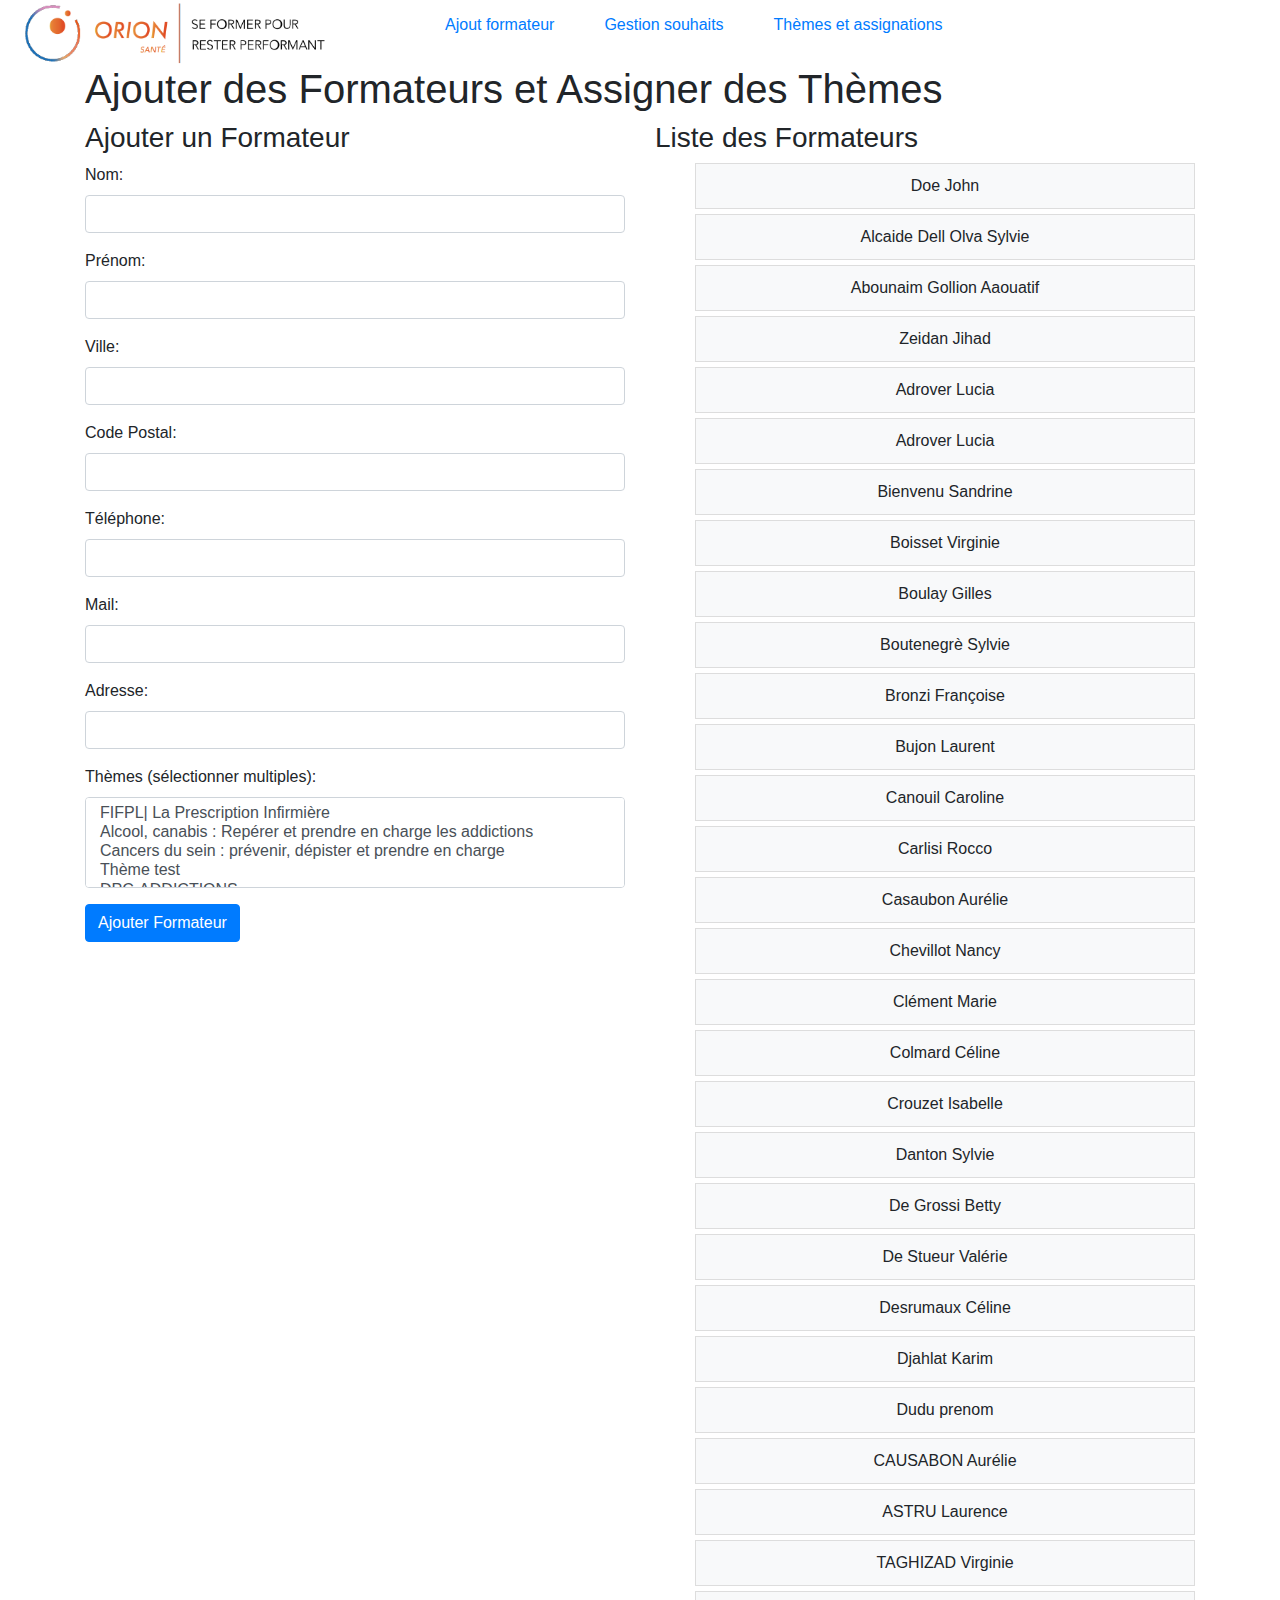
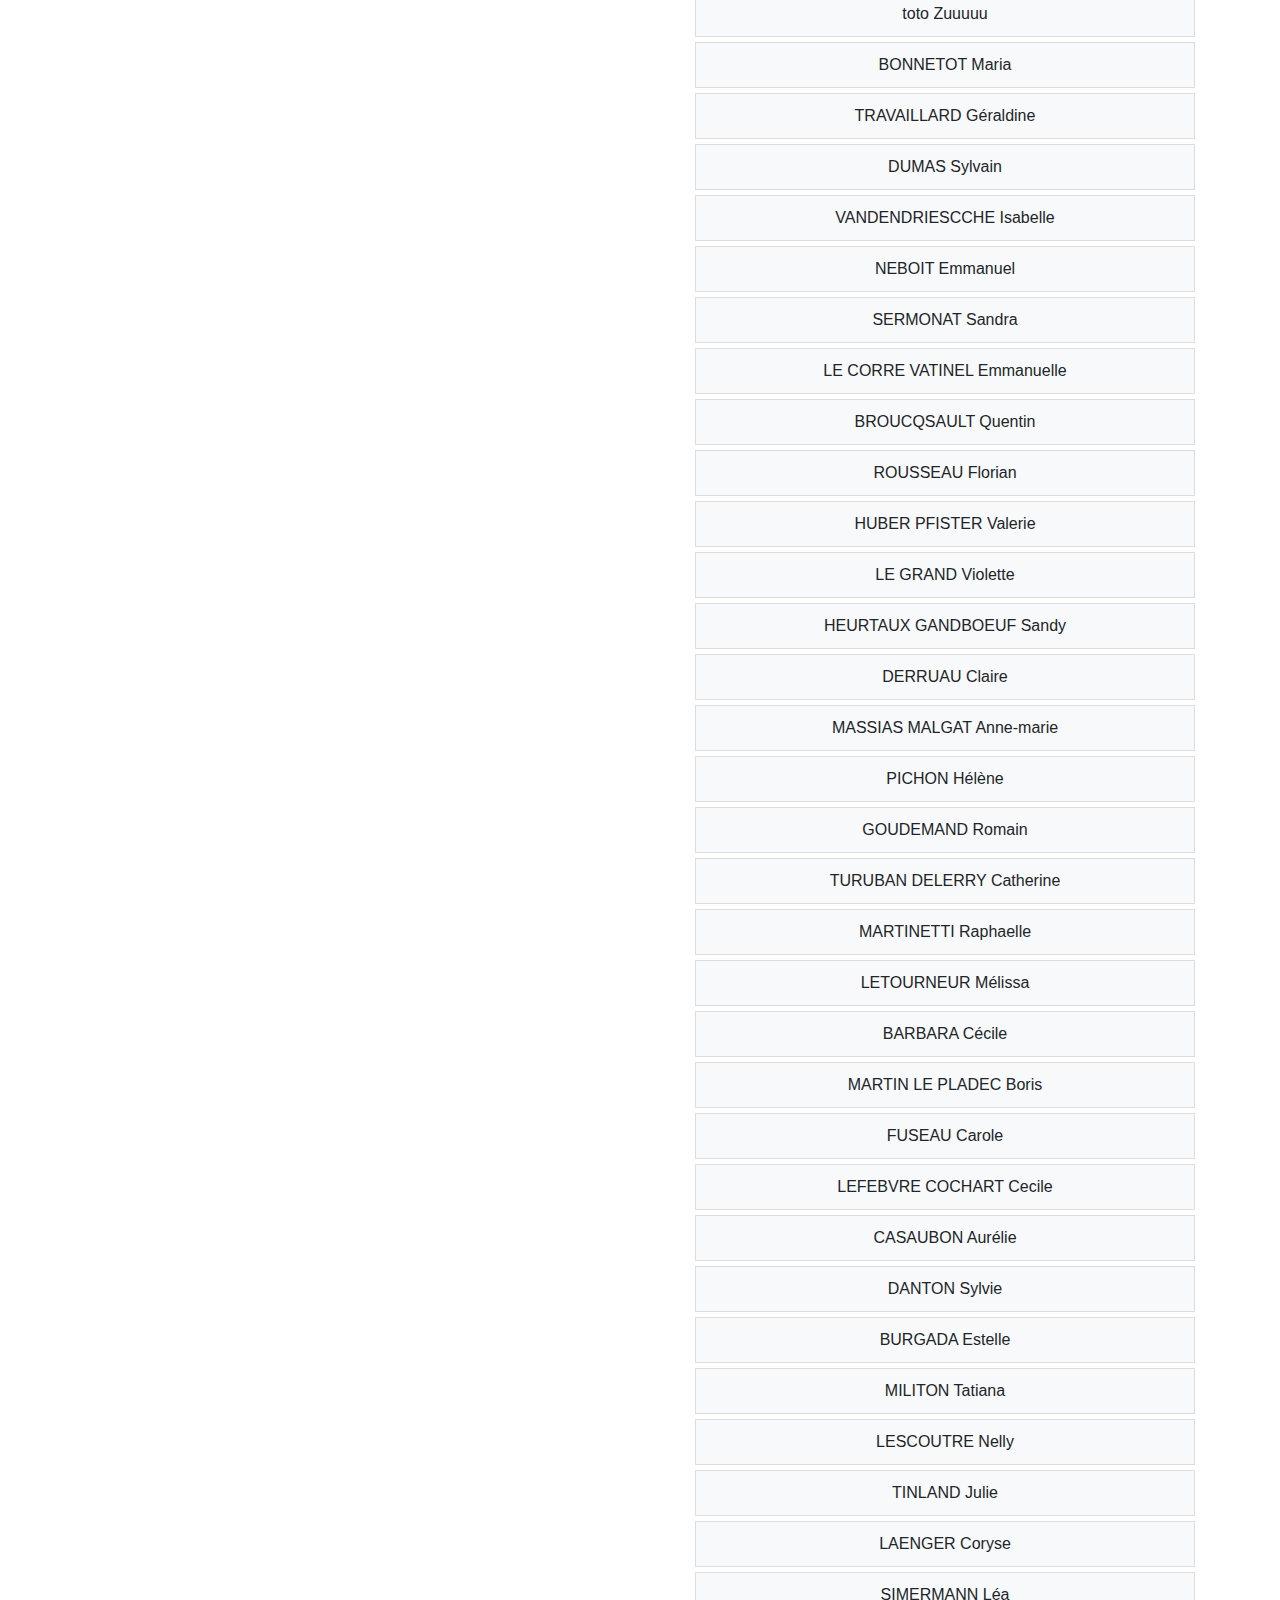
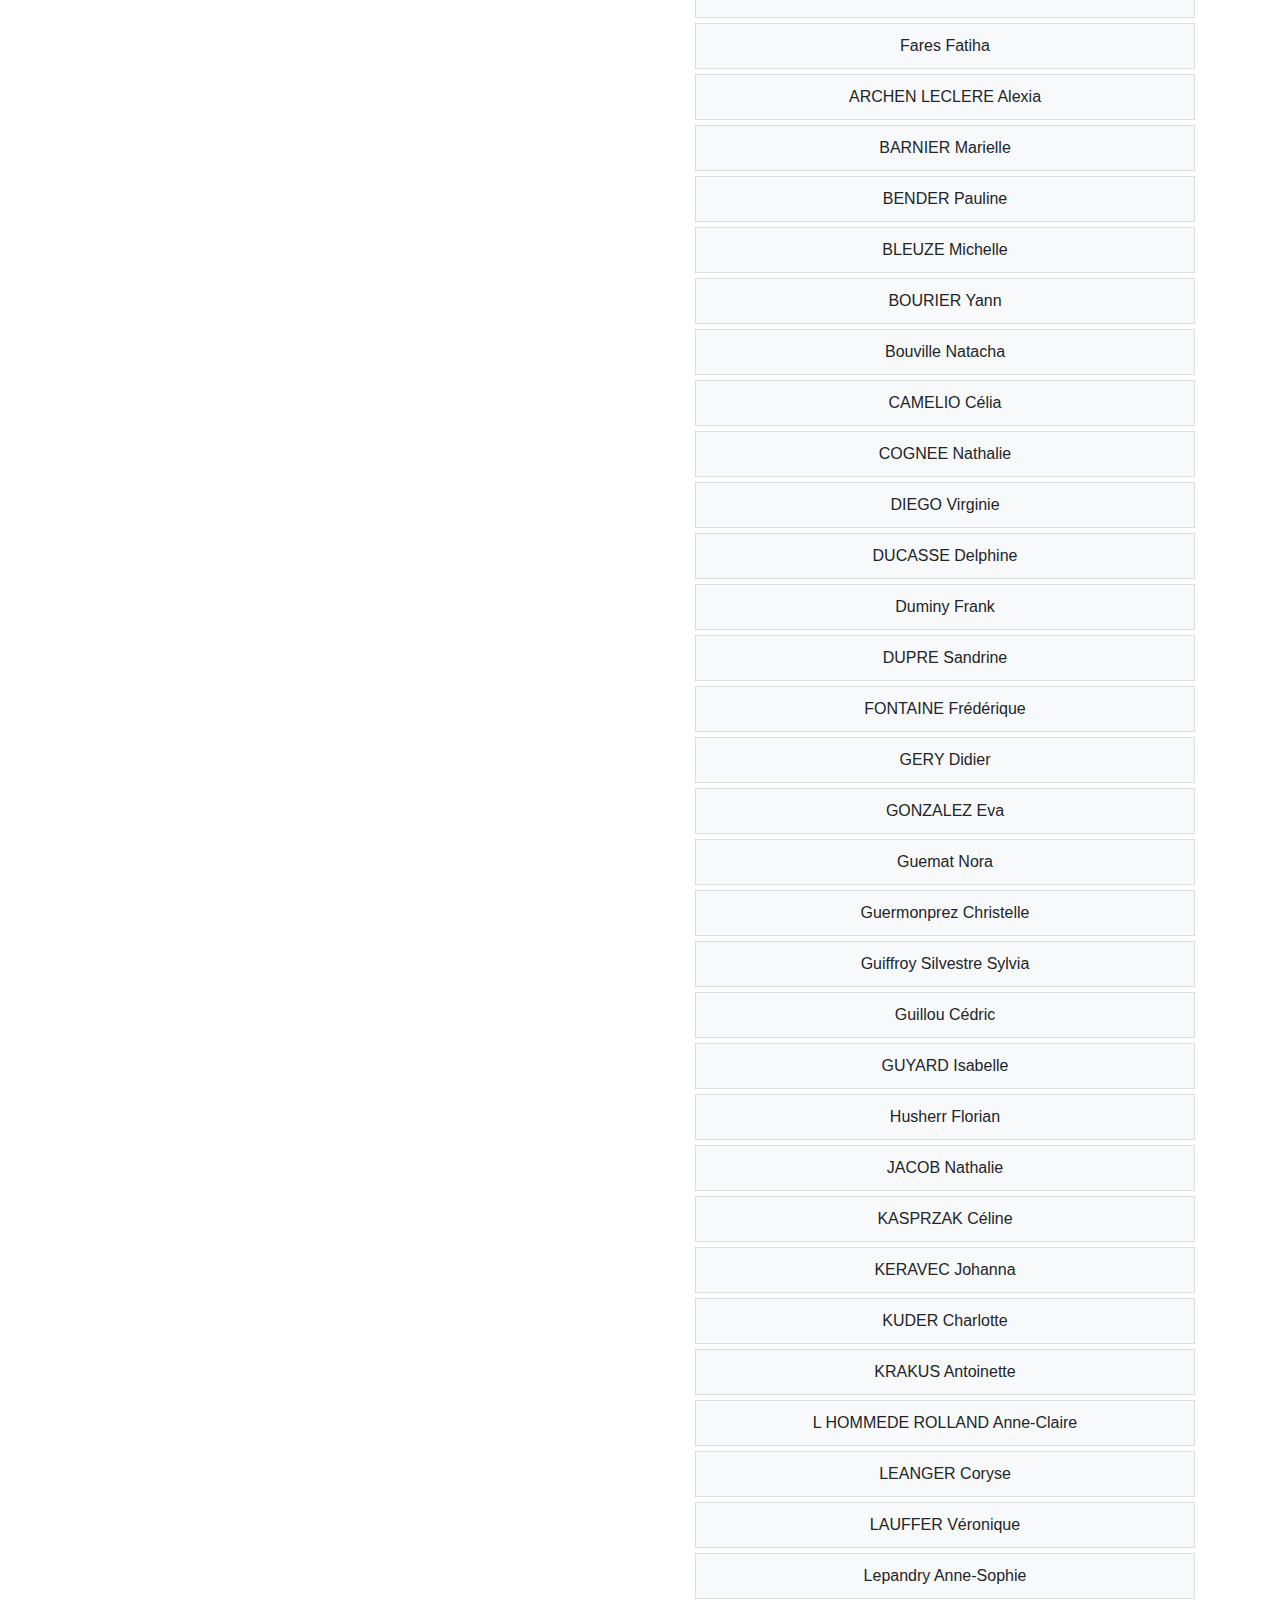
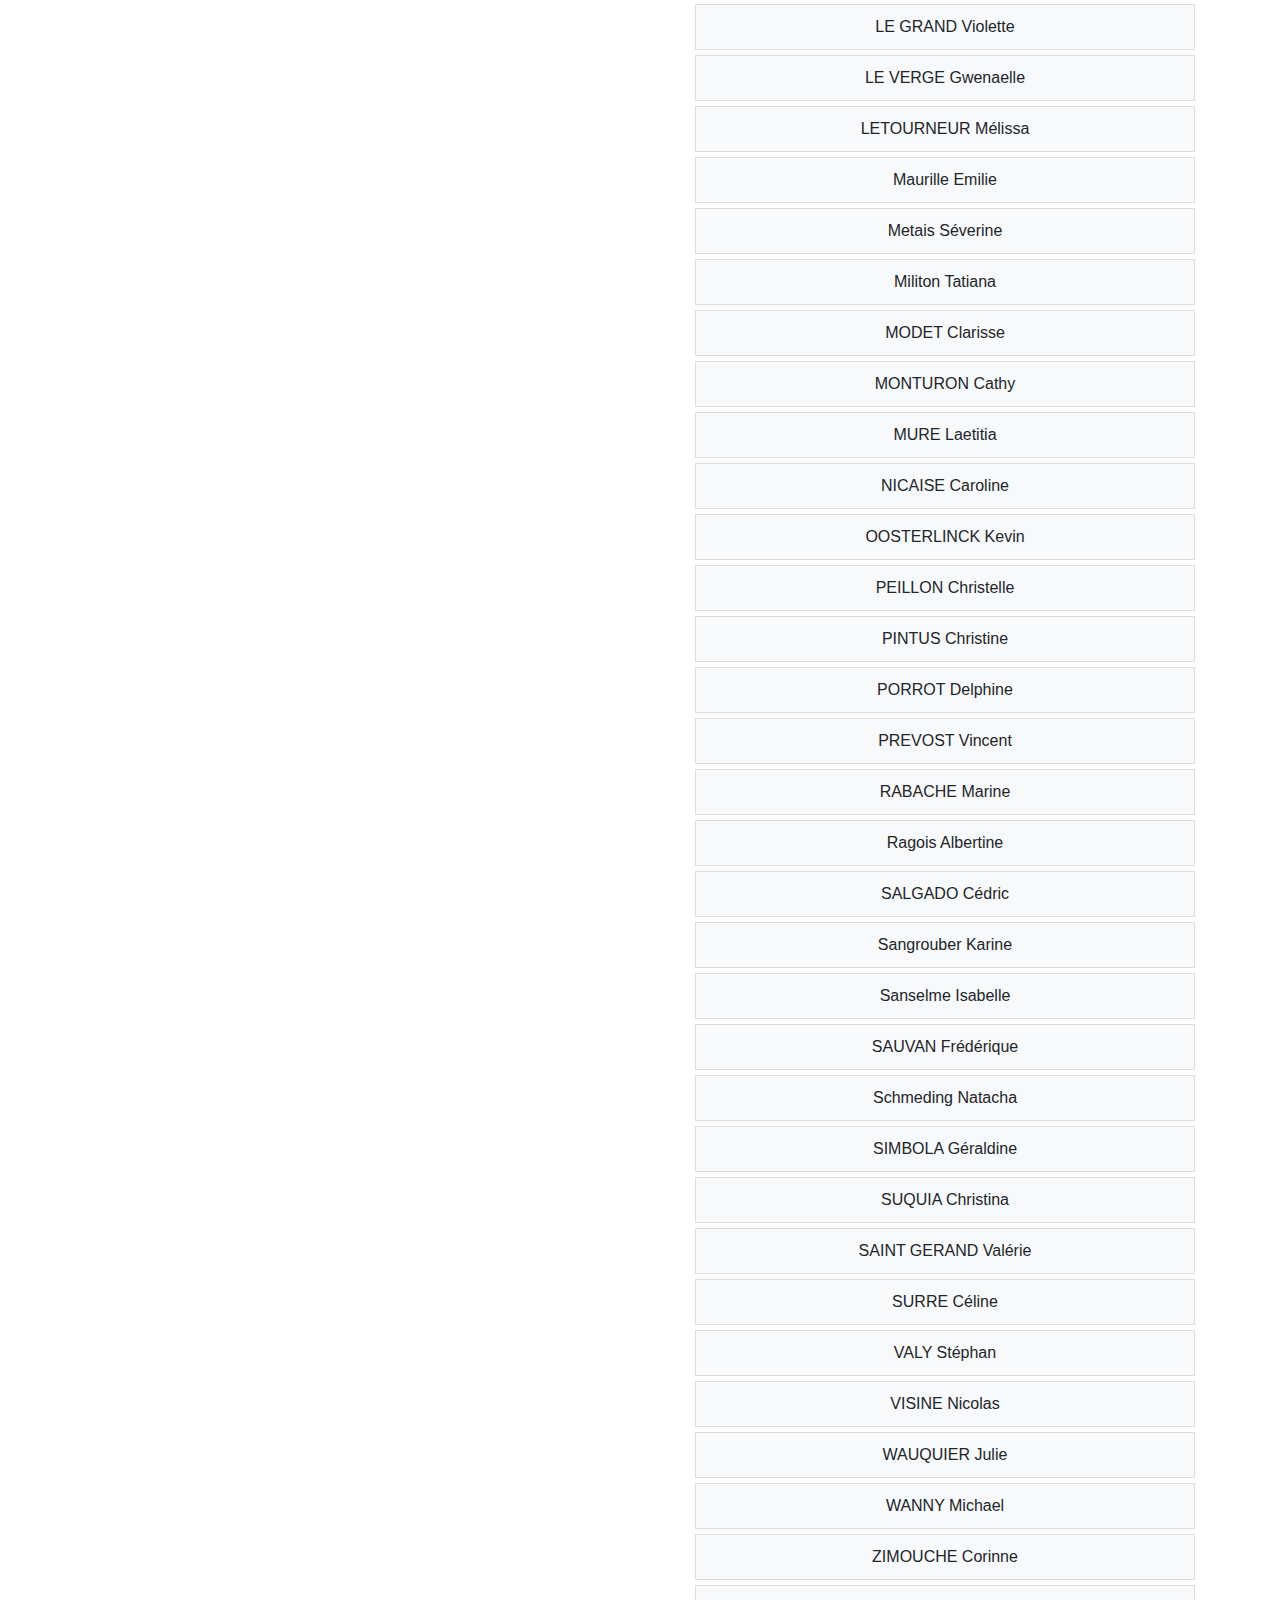
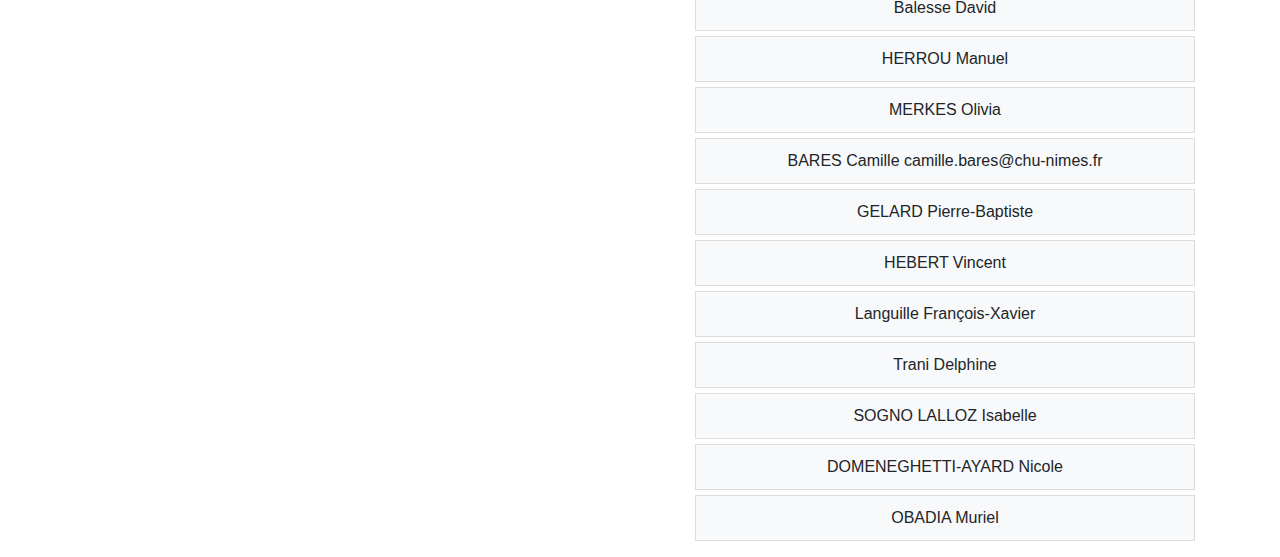
<file: public/addformateur/addform.html>
<!DOCTYPE html>
<html lang="en">
<head>
    <meta charset="UTF-8">
    <meta name="viewport" content="width=device-width, initial-scale=1.0">
    <title>Ajouter des Formateurs et Assigner des Thèmes</title>
    <script src="https://ajax.googleapis.com/ajax/libs/jquery/3.3.1/jquery.min.js"></script>
    <link rel="stylesheet" href="https://stackpath.bootstrapcdn.com/bootstrap/4.3.1/css/bootstrap.min.css">
    <link rel="stylesheet" href="../pages.css">
    <style>
        body {
            margin: 0;
            padding: 0;
        }

        .formateur-item {
            padding: 10px;
            margin-bottom: 5px;
            list-style-type: none;
            background-color: #f8f9fa;
            border: 1px solid #ddd;
            cursor: pointer;
            text-align: center;
        }

        .theme-item {
            padding: 10px;
            margin-bottom: 5px;
            list-style-type: none;
            background-color: #f8f9fa;
            border: 1px solid #ddd;
            cursor: pointer;
            text-align: center;
        }

        .assign-btn {
            color: green;
            cursor: pointer;
            margin-left: 10px;
        }

        .remove-btn {
            color: red;
            cursor: pointer;
            margin-left: 10px;
        }
    </style>
</head>
<body>
    
    <nav>
        <a href="../index.html"><img style="width: 355px;" id="logo_brand" src="../logo_orion-web.png" alt=""></a>
        <ul id="navlist">
            <li><a href="../addformateur/addform.html" target="_blank">Ajout formateur</a></li>
            <li> <a href="../cotform/table.html" target="_blank">Gestion souhaits</a></li>
            <li> <a href="../themeformateurs/themeforma.html" target="_blank">Thèmes et assignations</a></li>
        </ul>
    </nav>
    <div class="container">
        <h1>Ajouter des Formateurs et Assigner des Thèmes</h1>
        <div class="row">
            <div class="col-md-6">
                <h3>Ajouter un Formateur</h3>
                <form id="add-formateur-form">
                    <div class="form-group">
                        <label for="nom">Nom:</label>
                        <input type="text" class="form-control" id="nom" required>
                    </div>
                    <div class="form-group">
                        <label for="prenom">Prénom:</label>
                        <input type="text" class="form-control" id="prenom" required>
                    </div>
                    <div class="form-group">
                        <label for="ville">Ville:</label>
                        <input type="text" class="form-control" id="ville" required>
                    </div>
                    <div class="form-group">
                        <label for="cp">Code Postal:</label>
                        <input type="text" class="form-control" id="cp" required>
                    </div>
                    <div class="form-group">
                        <label for="telephone">Téléphone:</label>
                        <input type="text" class="form-control" id="telephone" required>
                    </div>
                    <div class="form-group">
                        <label for="mail">Mail:</label>
                        <input type="email" class="form-control" id="mail" required>
                    </div>
                    <div class="form-group">
                        <label for="adresse">Adresse:</label>
                        <input type="text" class="form-control" id="adresse" required>
                    </div>
                    <div class="form-group">
                        <label for="themes">Thèmes (sélectionner multiples):</label>
                        <select multiple class="form-control" id="themes">
                            <!-- Les thèmes seront ajoutés ici dynamiquement -->
                        </select>
                    </div>
                    <button type="submit" class="btn btn-primary">Ajouter Formateur</button>
                </form>
            </div>
            <div class="col-md-6">
                <h3>Liste des Formateurs</h3>
                <ul id="formateurs-list">
                    <!-- Les formateurs seront ajoutés ici dynamiquement -->
                </ul>
            </div>
        </div>
    </div>

    <!-- Modal pour modifier un formateur -->
    <div class="modal fade" id="editFormateurModal" tabindex="-1" role="dialog" aria-labelledby="editFormateurModalLabel" aria-hidden="true">
        <div class="modal-dialog" role="document">
            <div class="modal-content">
                <div class="modal-header">
                    <h5 class="modal-title" id="editFormateurModalLabel">Modifier Formateur</h5>
                    <button type="button" class="close" data-dismiss="modal" aria-label="Close">
                        <span aria-hidden="true">&times;</span>
                    </button>
                </div>
                <div class="modal-body">
                    <form id="edit-formateur-form">
                        <div class="form-group">
                            <label for="edit-nom">Nom:</label>
                            <input type="text" class="form-control" id="edit-nom" required>
                        </div>
                        <div class="form-group">
                            <label for="edit-prenom">Prénom:</label>
                            <input type="text" class="form-control" id="edit-prenom" required>
                        </div>
                        <div class="form-group">
                            <label for="edit-ville">Ville:</label>
                            <input type="text" class="form-control" id="edit-ville" required>
                        </div>
                        <div class="form-group">
                            <label for="edit-cp">Code Postal:</label>
                            <input type="text" class="form-control" id="edit-cp" required>
                        </div>
                        <div class="form-group">
                            <label for="edit-telephone">Téléphone:</label>
                            <input type="text" class="form-control" id="edit-telephone" required>
                        </div>
                        <div class="form-group">
                            <label for="edit-mail">Mail:</label>
                            <input type="email" class="form-control" id="edit-mail" required>
                        </div>
                        <div class="form-group">
                            <label for="edit-adresse">Adresse:</label>
                            <input type="text" class="form-control" id="edit-adresse" required>
                        </div>
                        <div class="form-group">
                            <label for="edit-themes">Thèmes (sélectionner multiples):</label>
                            <select multiple class="form-control" id="edit-themes">
                                <!-- Les thèmes seront ajoutés ici dynamiquement -->
                            </select>
                        </div>
                        <button type="submit" class="btn btn-primary">Sauvegarder les modifications</button>
                    </form>
                </div>
            </div>
        </div>
    </div>

    <script src="https://stackpath.bootstrapcdn.com/bootstrap/4.3.1/js/bootstrap.min.js"></script>
    <script src="addFormateur.js"></script>
</body>
</html>
</file>
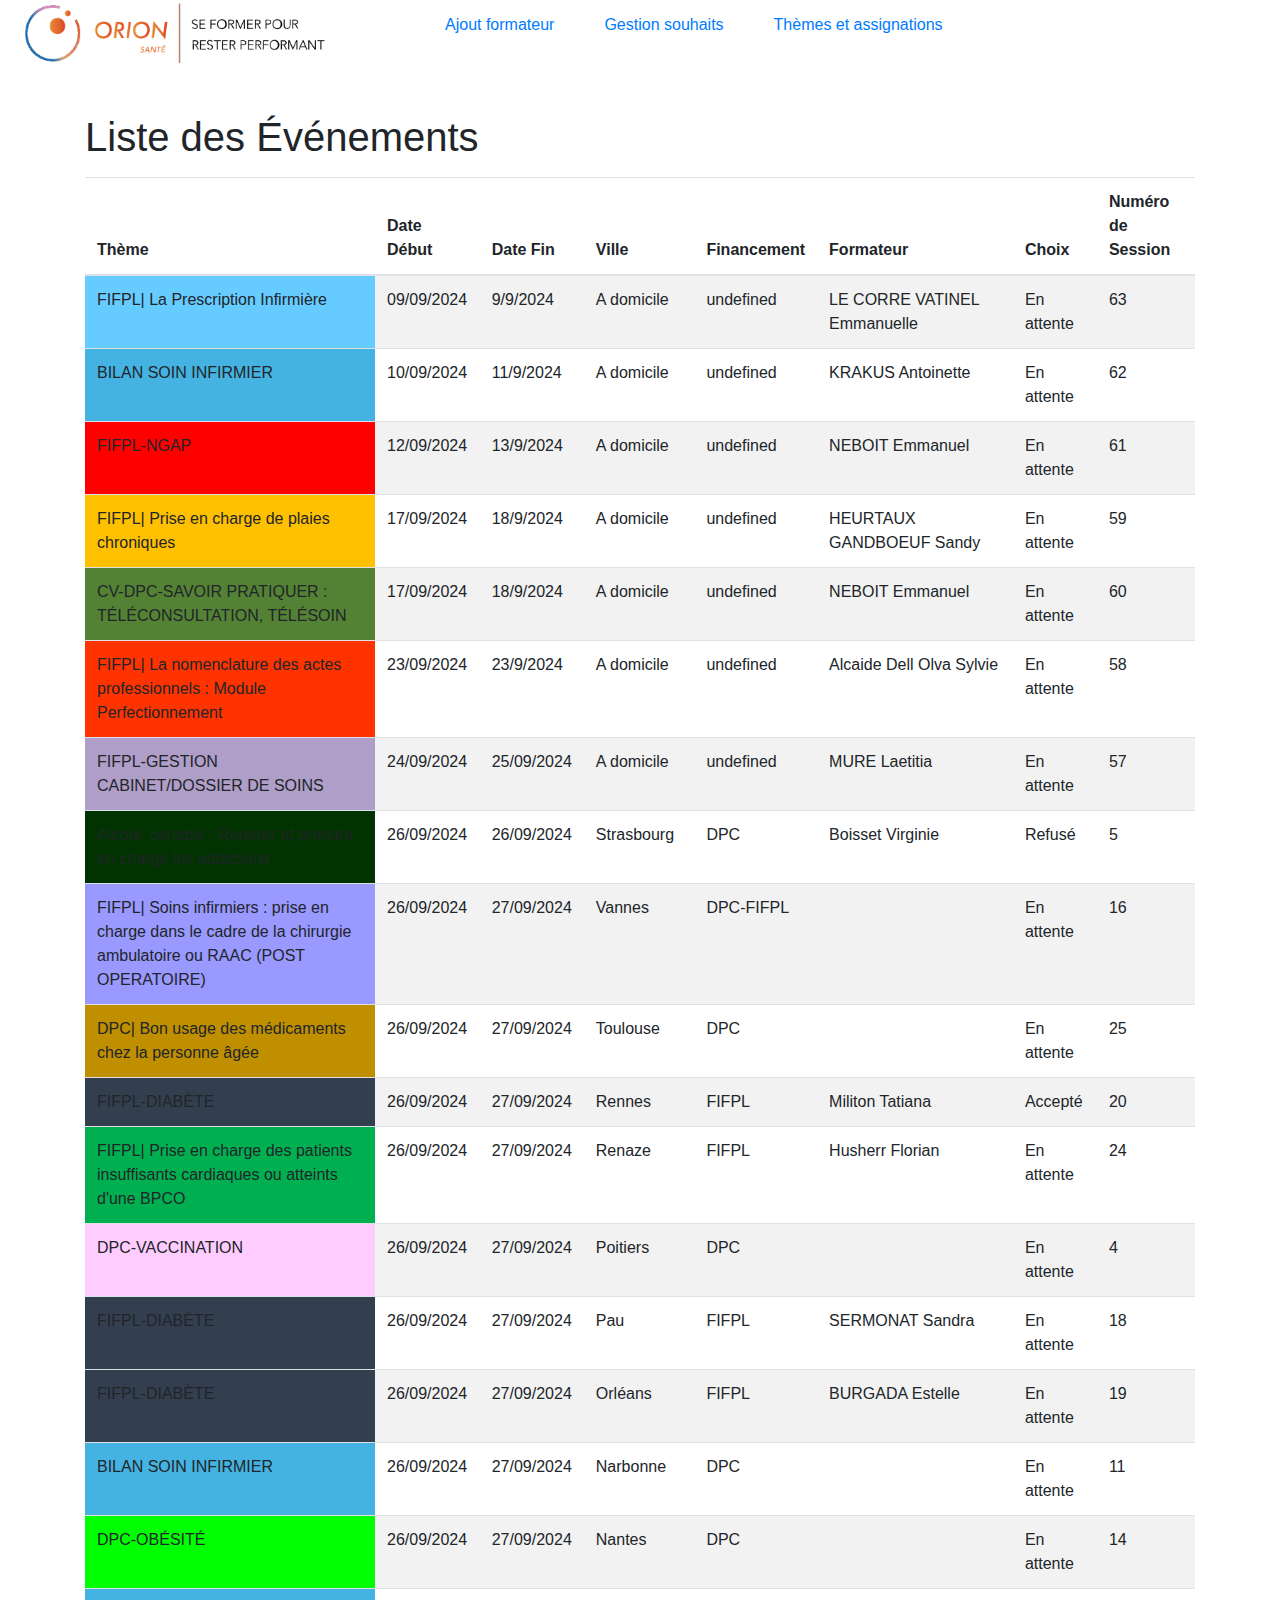
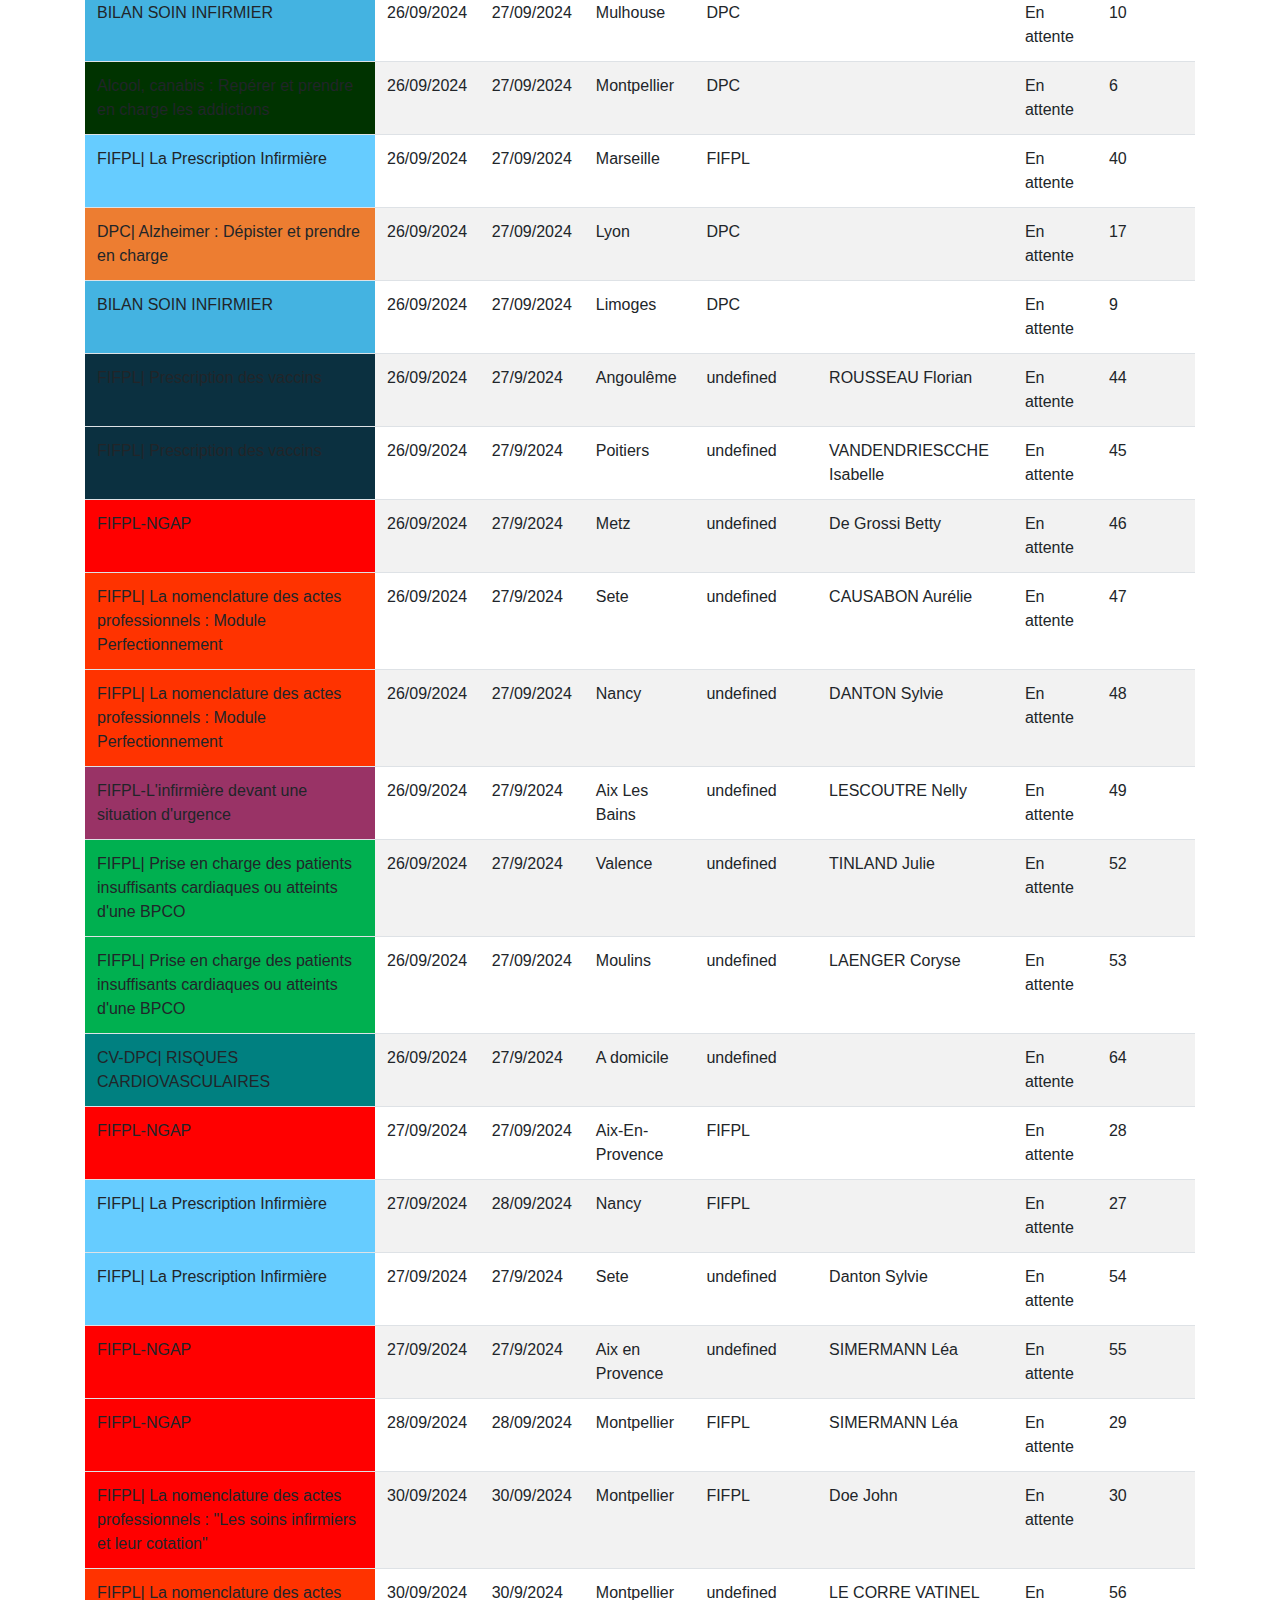
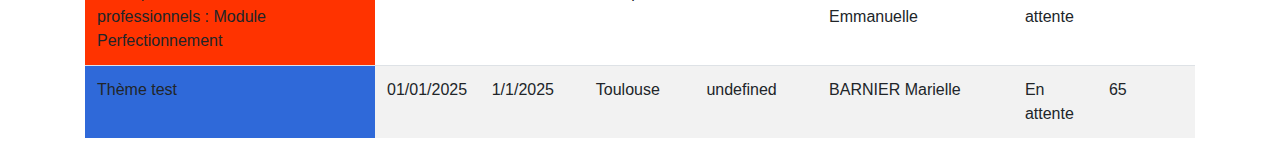
<file: public/cotform/table.html>
<!DOCTYPE html>
<html lang="en">
<head>
    <meta charset="UTF-8">
    <meta name="viewport" content="width=device-width, initial-scale=1.0">
    <title>Gestion souhaits</title>
    <link rel="stylesheet" href="https://stackpath.bootstrapcdn.com/bootstrap/4.3.1/css/bootstrap.min.css">
    <link rel="stylesheet" href="../pages.css">
</head>
<body>
    <nav>
        <a href="../index.html"><img style="width: 355px;" id="logo_brand" src="../logo_orion-web.png" alt=""></a>
        <ul id="navlist">
            <li><a href="../addformateur/addform.html" target="_blank">Ajout formateur</a></li>
            <li> <a href="../cotform/table.html" target="_blank">Gestion souhaits</a></li>
            <li> <a href="../themeformateurs/themeforma.html" target="_blank">Thèmes et assignations</a></li>
        </ul>
    </nav>
    <div class="container">
        <h1 class="mt-5">Liste des Événements</h1>
        <table class="table table-striped mt-3" id="eventsTable">
            <thead>
                <tr>
                    <th>Thème</th>
                    <th>Date Début</th>
                    <th>Date Fin</th>
                    <th>Ville</th>
                    <th>Financement</th>
                    <th>Formateur</th>
                    <th>Choix</th>
                    <th>Numéro de Session</th>
                </tr>
            </thead>
            <tbody>
                <!-- Les lignes du tableau seront ajoutées ici par JavaScript -->
            </tbody>
        </table>
    </div>

    <!-- Modal pour choix -->
    <div class="modal fade" id="choixModal" tabindex="-1" role="dialog" aria-labelledby="choixModalLabel" aria-hidden="true">
        <div class="modal-dialog" role="document">
            <div class="modal-content">
                <div class="modal-header">
                    <h5 class="modal-title" id="choixModalLabel">Choisir une option</h5>
                    <button type="button" class="close" data-dismiss="modal" aria-label="Close">
                        <span aria-hidden="true">&times;</span>
                    </button>
                </div>
                <div class="modal-body">
                    <button id="accept-btn" class="btn btn-success">Accepté</button>
                    <button id="refuse-btn" class="btn btn-danger">Refusé</button>
                </div>
            </div>
        </div>
    </div>

    <script src="https://code.jquery.com/jquery-3.3.1.min.js"></script>
    <script src="https://cdnjs.cloudflare.com/ajax/libs/popper.js/1.14.7/umd/popper.min.js"></script>
    <script src="https://stackpath.bootstrapcdn.com/bootstrap/4.3.1/js/bootstrap.min.js"></script>
    <script src="table.js"></script>
</body>
</html>
</file>
<file: public/pages.css>
nav   {
    display: flex;
}

#navlist {
    list-style: none;
    display: flex;
    margin-top: 1%;
}

#navlist li {
    margin-left: 50px;
}

#navlist li a {
    font-family: -apple-system, BlinkMacSystemFont, "Segoe UI", Roboto, "Helvetica Neue", Arial, "Noto Sans", sans-serif, "Apple Color Emoji", "Segoe UI Emoji", "Segoe UI Symbol", "Noto Color Emoji";
    font-size: 1rem;
    font-weight: 400;
    line-height: 1.5;
    color:#007bff;
    text-decoration: none;
}
</file>
